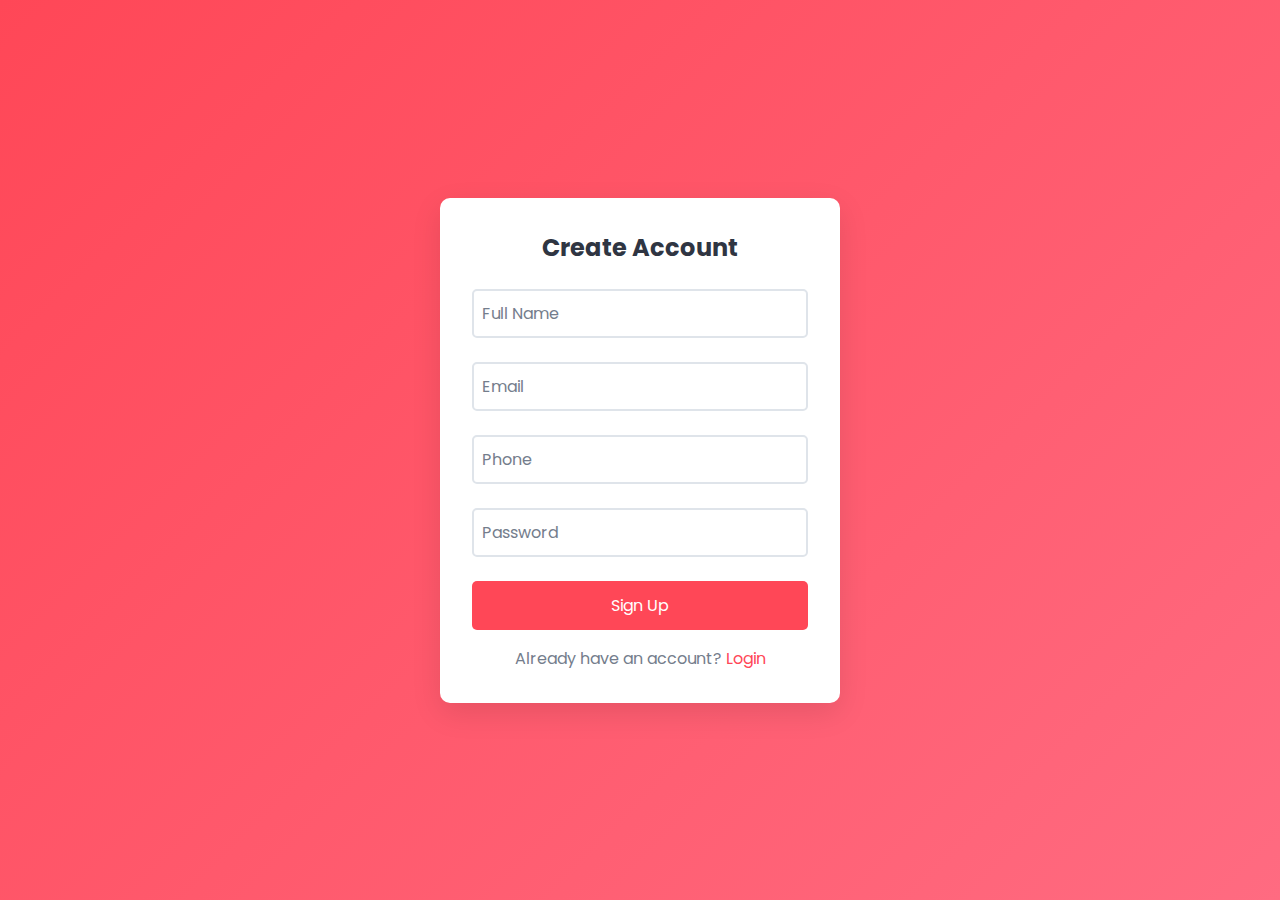
<file: index.html>
<!DOCTYPE html>
<html lang="en">
<head>
    <meta charset="UTF-8">
    <meta name="viewport" content="width=device-width, initial-scale=1.0">
    <title>Aaditya Foods</title>
    <link href="https://fonts.googleapis.com/css2?family=Poppins:wght@400;500;600;700&display=swap" rel="stylesheet">
    <link rel="stylesheet" href="styles.css">
</head>
<body>
    <div class="app">
        <!-- Auth Section -->
        <section class="auth-section" id="authSection">
            <div class="container">
                <div class="auth-wrapper">
                    <!-- Signup Form -->
                    <form id="signupFormElement" class="auth-form">
                        <h2>Create Account</h2>
                        <div class="form-group">
                            <input type="text" id="signupName" required>
                            <label for="signupName">Full Name</label>
                        </div>
                        <div class="form-group">
                            <input type="email" id="signupEmail" required>
                            <label for="signupEmail">Email</label>
                        </div>
                        <div class="form-group">
                            <input type="tel" id="signupPhone" required>
                            <label for="signupPhone">Phone</label>
                        </div>
                        <div class="form-group">
                            <input type="password" id="signupPassword" required>
                            <label for="signupPassword">Password</label>
                        </div>
                        <button type="submit" class="btn btn-primary">Sign Up</button>
                        <p class="auth-switch">Already have an account? <a href="#" id="showLogin">Login</a></p>
                    </form>

                    <!-- Login Form -->
                    <form id="loginFormElement" class="auth-form" style="display: none;">
                        <h2>Welcome Back</h2>
                        <div class="form-group">
                            <input type="email" id="loginEmail" required>
                            <label for="loginEmail">Email</label>
                        </div>
                        <div class="form-group">
                            <input type="password" id="loginPassword" required>
                            <label for="loginPassword">Password</label>
                        </div>
                        <button type="submit" class="btn btn-primary">Login</button>
                        <p class="auth-switch">Don't have an account? <a href="#" id="showSignup">Sign Up</a></p>
                    </form>
                </div>
            </div>
        </section>

        <!-- Main App Section -->
        <section class="main-app" id="mainApp" style="display: none;">
            <!-- Header -->
            <header class="header">
                <div class="container">
                    <div class="header-content">
                        <h1>Aaditya Foods</h1>
                        <div class="user-info">
                            <span id="userGreeting"></span>
                            <button id="logoutBtn" class="btn btn-outline">Logout</button>
                        </div>
                    </div>
                </div>
            </header>

            <!-- Search Bar -->
            <section class="search-section">
                <div class="container">
                    <div class="search-container">
                        <input type="text" id="searchInput" placeholder="Search for dishes, cuisines, or categories...">
                    </div>
                </div>
            </section>

            <!-- Categories -->
            <section class="categories">
                <div class="container">
                    <div class="category-list">
                        <button class="category-btn active" data-category="All">All</button>
                        <button class="category-btn" data-category="Nepali">Nepali</button>
                        <button class="category-btn" data-category="North Indian">North Indian</button>
                        <button class="category-btn" data-category="South Indian">South Indian</button>
                        <button class="category-btn" data-category="Starters">Starters</button>
                        <button class="category-btn" data-category="Main Course">Main Course</button>
                    </div>
                </div>
            </section>

            <!-- Main Content -->
            <main class="main-content">
                <div class="container">
                    <!-- Tabs -->
                    <div class="tabs">
                        <button class="tab-btn active" data-tab="menuContent">Menu</button>
                        <button class="tab-btn" data-tab="ordersContent" id="ordersTab">My Orders</button>
                        <button class="tab-btn" data-tab="profileContent" id="profileTab">My Profile</button>
                    </div>

                    <!-- Menu Content -->
                    <div id="menuContent" class="tab-content">
                        <div class="food-grid" id="foodGrid"></div>
                    </div>

                    <!-- Orders Content -->
                    <div id="ordersContent" class="tab-content" style="display: none;">
                        <div class="orders-container" id="ordersContainer"></div>
                    </div>

                    <!-- Profile Content -->
                    <div id="profileContent" class="tab-content" style="display: none;">
                        <div class="profile-section" id="profileSection">
                            <form id="profileForm" class="profile-form">
                                <div class="form-group">
                                    <input type="text" id="profileName" required>
                                    <label for="profileName">Full Name</label>
                                </div>
                                <div class="form-group">
                                    <input type="email" id="profileEmail" readonly>
                                    <label for="profileEmail">Email</label>
                                </div>
                                <div class="form-group">
                                    <input type="tel" id="profilePhone" required>
                                    <label for="profilePhone">Phone</label>
                                </div>
                                <div class="form-group">
                                    <input type="text" id="profileAddress" required>
                                    <label for="profileAddress">Default Delivery Address</label>
                                </div>
                                <button type="submit" class="btn btn-primary">Update Profile</button>
                            </form>
                        </div>
                    </div>
                </div>
            </main>
        </section>

        <!-- Order Modal -->
        <div class="modal" id="orderModal">
            <div class="modal-content">
                <h2 id="orderTitle">Place Order</h2>
                <form id="orderForm">
                    <div class="form-group">
                        <input type="text" id="orderName" required>
                        <label for="orderName">Full Name</label>
                    </div>
                    <div class="form-group">
                        <input type="tel" id="orderPhone" required>
                        <label for="orderPhone">Phone</label>
                    </div>
                    <div class="form-group">
                        <input type="text" id="orderAddress" required>
                        <label for="orderAddress">Delivery Address</label>
                    </div>
                    <div class="form-group">
                        <input type="number" id="orderQuantity" min="1" value="1" required>
                        <label for="orderQuantity">Quantity</label>
                    </div>
                    <div class="modal-actions">
                        <button type="button" id="closeModal" class="btn btn-outline">Cancel</button>
                        <button type="submit" class="btn btn-primary">Place Order</button>
                    </div>
                </form>
            </div>
        </div>

        <!-- Toast -->
        <div class="toast" id="toast"></div>
    </div>

    <script src="app.js"></script>
</body>
</html>
</file>
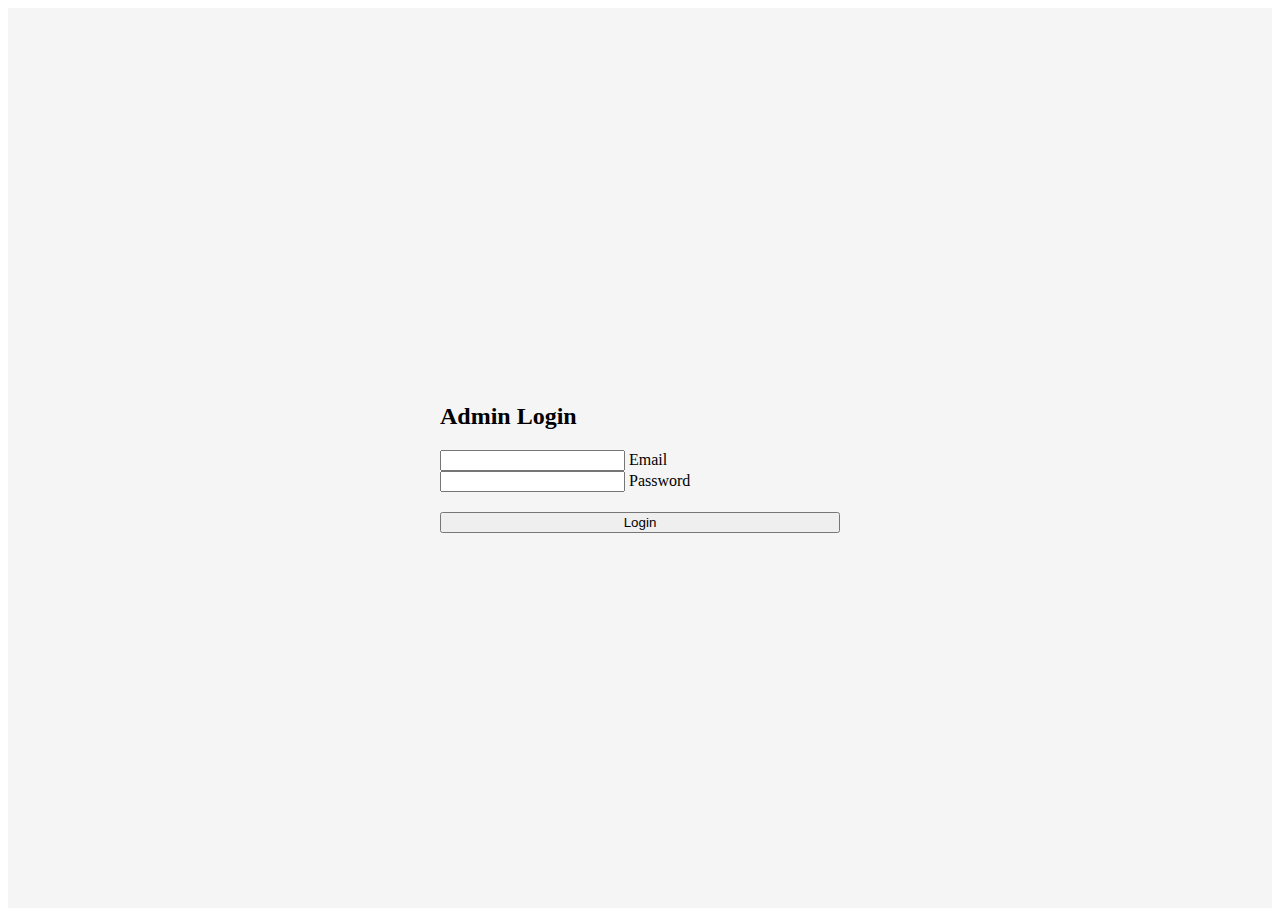
<file: admin.html>
<!DOCTYPE html>
<html lang="en">
<head>
    <meta charset="UTF-8">
    <meta name="viewport" content="width=device-width, initial-scale=1.0">
    <title>Aaditya Foods - Admin Panel</title>
    <link rel="stylesheet" href="https://fonts.googleapis.com/icon?family=Material+Icons">
    <link rel="stylesheet" href="https://code.getmdl.io/1.3.0/material.indigo-pink.min.css">
    <link rel="stylesheet" href="admin-styles.css">
    <script defer src="https://code.getmdl.io/1.3.0/material.min.js"></script>
</head>
<body>
    <div class="mdl-layout mdl-js-layout mdl-layout--fixed-header">
        <!-- Admin Login Screen -->
        <div id="adminLogin" class="admin-login">
            <div class="admin-login-card mdl-card mdl-shadow--2dp">
                <div class="mdl-card__title">
                    <h2 class="mdl-card__title-text">Admin Login</h2>
                </div>
                <div class="mdl-card__supporting-text">
                    <form action="#">
                        <div class="mdl-textfield mdl-js-textfield mdl-textfield--floating-label">
                            <input class="mdl-textfield__input" type="email" id="adminEmail">
                            <label class="mdl-textfield__label" for="adminEmail">Email</label>
                        </div>
                        <div class="mdl-textfield mdl-js-textfield mdl-textfield--floating-label">
                            <input class="mdl-textfield__input" type="password" id="adminPassword">
                            <label class="mdl-textfield__label" for="adminPassword">Password</label>
                        </div>
                        <button class="mdl-button mdl-js-button mdl-button--raised mdl-button--colored" id="adminLoginBtn">
                            Login
                        </button>
                    </form>
                </div>
            </div>
        </div>

        <!-- Admin Dashboard -->
        <div id="adminDashboard" class="admin-dashboard" style="display: none;">
            <header class="mdl-layout__header">
                <div class="mdl-layout__header-row">
                    <span class="mdl-layout-title">Aaditya Foods Admin</span>
                    <div class="mdl-layout-spacer"></div>
                    <button class="mdl-button mdl-js-button mdl-button--raised mdl-button--accent" id="logoutBtn">
                        Logout
                    </button>
                </div>
            </header>

            <main class="mdl-layout__content">
                <div class="page-content">
                    <!-- Content sections will be dynamically loaded here -->
                </div>
            </main>

            <!-- Add Food Dialog -->
            <dialog class="mdl-dialog" id="addFoodDialog">
                <h4 class="mdl-dialog__title">Add New Food Item</h4>
                <div class="mdl-dialog__content">
                    <form id="addFoodForm">
                        <div class="mdl-textfield mdl-js-textfield mdl-textfield--floating-label">
                            <input class="mdl-textfield__input" type="text" id="foodName">
                            <label class="mdl-textfield__label" for="foodName">Food Name</label>
                        </div>
                        <div class="mdl-textfield mdl-js-textfield mdl-textfield--floating-label">
                            <input class="mdl-textfield__input" type="number" id="foodPrice">
                            <label class="mdl-textfield__label" for="foodPrice">Price (NPR)</label>
                        </div>
                        <div class="mdl-textfield mdl-js-textfield mdl-textfield--floating-label">
                            <input class="mdl-textfield__input" type="text" id="foodCategory">
                            <label class="mdl-textfield__label" for="foodCategory">Category</label>
                        </div>
                        <div class="file-upload">
                            <label for="foodImage">Food Image:</label>
                            <input type="file" id="foodImage" accept="image/*">
                        </div>
                    </form>
                </div>
                <div class="mdl-dialog__actions">
                    <button type="button" class="mdl-button" id="addFoodBtn">Add Food</button>
                    <button type="button" class="mdl-button close">Cancel</button>
                </div>
            </dialog>

            <!-- Bottom Navigation -->
            <div class="admin-bottom-nav">
                <nav class="mdl-navigation">
                    <a class="mdl-navigation__link active" href="#" data-section="users">
                        <i class="material-icons">people</i>
                        <span>Users</span>
                    </a>
                    <a class="mdl-navigation__link" href="#" data-section="orders">
                        <i class="material-icons">receipt</i>
                        <span>Orders</span>
                    </a>
                    <a class="mdl-navigation__link" href="#" data-section="search">
                        <i class="material-icons">search</i>
                        <span>Search</span>
                    </a>
                    <a class="mdl-navigation__link" href="#" data-section="add-food">
                        <i class="material-icons">add_circle</i>
                        <span>Add Food</span>
                    </a>
                </nav>
            </div>
        </div>
    </div>
    <script src="Admin.js"></script>
</body>
</html>
</file>
<file: styles.css>
/* Variables */
:root {
    --primary: #ff4757;
    --primary-dark: #ff2e38;
    --secondary: #2f3542;
    --accent: #ffa502;
    --background: #f8f9fa;
    --surface: #ffffff;
    --text: #2f3542;
    --text-light: #747d8c;
    --border: #e4e7eb;
    --shadow-sm: 0 2px 4px rgba(0,0,0,0.05);
    --shadow-md: 0 4px 6px rgba(0,0,0,0.1);
    --shadow-lg: 0 10px 15px rgba(0,0,0,0.1);
    --radius-sm: 8px;
    --radius-md: 12px;
    --radius-lg: 20px;
}

/* Base Styles */
* {
    margin: 0;
    padding: 0;
    box-sizing: border-box;
    font-family: 'Poppins', sans-serif;
}

body {
    background: #f8f9fa;
    min-height: 100vh;
}

.container {
    max-width: 1200px;
    margin: 0 auto;
    padding: 0 1rem;
}

/* Auth Section */
.auth-section {
    min-height: 100vh;
    display: flex;
    align-items: center;
    justify-content: center;
    background: linear-gradient(135deg, #ff4757 0%, #ff6b81 100%);
    padding: 2rem;
}

.auth-wrapper {
    width: 100%;
    max-width: 400px;
}

.auth-form {
    background: white;
    padding: 2rem;
    border-radius: 10px;
    box-shadow: 0 10px 30px rgba(0, 0, 0, 0.1);
}

.auth-form h2 {
    color: #2f3542;
    margin-bottom: 1.5rem;
    text-align: center;
}

.form-group {
    position: relative;
    margin-bottom: 1.5rem;
}

.form-group input {
    width: 100%;
    padding: 10px;
    border: 2px solid #dfe4ea;
    border-radius: 5px;
    font-size: 1rem;
    transition: all 0.3s ease;
}

.form-group label {
    position: absolute;
    left: 10px;
    top: 50%;
    transform: translateY(-50%);
    color: #747d8c;
    pointer-events: none;
    transition: all 0.3s ease;
}

.form-group input:focus,
.form-group input:valid {
    border-color: #ff4757;
}

.form-group input:focus + label,
.form-group input:valid + label {
    top: 0;
    left: 5px;
    font-size: 0.8rem;
    padding: 0 5px;
    background: white;
    color: #ff4757;
}

.btn {
    width: 100%;
    padding: 12px;
    border: none;
    border-radius: 5px;
    font-size: 1rem;
    cursor: pointer;
    transition: all 0.3s ease;
}

.btn-primary {
    background: #ff4757;
    color: white;
}

.btn-primary:hover {
    background: #ff6b81;
}

.btn-outline {
    background: transparent;
    border: 2px solid #ff4757;
    color: #ff4757;
}

.btn-outline:hover {
    background: #ff4757;
    color: white;
}

.auth-switch {
    margin-top: 1rem;
    text-align: center;
    color: #747d8c;
}

.auth-switch a {
    color: #ff4757;
    text-decoration: none;
}

/* Header */
.header {
    background: white;
    padding: 1rem 0;
    box-shadow: 0 2px 10px rgba(0, 0, 0, 0.1);
}

.header-content {
    display: flex;
    justify-content: space-between;
    align-items: center;
}

.header h1 {
    color: #2f3542;
    font-size: 1.5rem;
}

.user-info {
    display: flex;
    align-items: center;
    gap: 1rem;
}

#userGreeting {
    color: #747d8c;
}

/* Search Section */
.search-section {
    padding: 1rem 0;
    background: white;
    border-bottom: 1px solid #dfe4ea;
}

.search-container {
    width: 100%;
    max-width: 600px;
    margin: 0 auto;
}

#searchInput {
    width: 100%;
    padding: 12px 20px;
    border: 2px solid #dfe4ea;
    border-radius: 25px;
    font-size: 1rem;
    transition: all 0.3s ease;
}

#searchInput:focus {
    border-color: #ff4757;
    outline: none;
    box-shadow: 0 0 0 3px rgba(255, 71, 87, 0.1);
}

/* Categories */
.categories {
    padding: 1rem 0;
    background: white;
}

.category-list {
    display: flex;
    gap: 1rem;
    overflow-x: auto;
    padding: 0.5rem;
    -webkit-overflow-scrolling: touch;
    scrollbar-width: none;
}

.category-list::-webkit-scrollbar {
    display: none;
}

.category-btn {
    padding: 8px 16px;
    border: none;
    border-radius: 20px;
    background: #f1f2f6;
    color: #2f3542;
    cursor: pointer;
    white-space: nowrap;
    transition: all 0.3s ease;
}

.category-btn.active {
    background: #ff4757;
    color: white;
}

/* Food Grid */
.food-grid {
    display: grid;
    grid-template-columns: repeat(auto-fill, minmax(250px, 1fr));
    gap: 2rem;
    padding: 2rem 0;
}

.food-card {
    background: white;
    border-radius: 10px;
    overflow: hidden;
    box-shadow: 0 5px 15px rgba(0, 0, 0, 0.1);
    transition: transform 0.3s ease, box-shadow 0.3s ease;
    animation: fadeIn 0.5s ease forwards;
    opacity: 0;
    transform: translateY(20px);
}

.food-card:hover {
    transform: scale(1.05);
    box-shadow: 0 4px 8px rgba(0, 0, 0, 0.2);
}

@keyframes fadeIn {
    to {
        opacity: 1;
        transform: translateY(0);
    }
}

.food-card img {
    width: 100%;
    height: 200px;
    object-fit: cover;
}

.food-card-content {
    padding: 1rem;
}

.food-card h3 {
    color: #2f3542;
    margin-bottom: 0.5rem;
}

.food-card .price {
    color: #ff4757;
    font-weight: 600;
    margin-bottom: 0.5rem;
}

.food-card .description {
    color: #747d8c;
    font-size: 0.9rem;
    margin-bottom: 1rem;
}

/* Modal */
.modal {
    position: fixed;
    top: 0;
    left: 0;
    width: 100%;
    height: 100%;
    background: rgba(0, 0, 0, 0.5);
    display: none;
    justify-content: center;
    align-items: center;
    z-index: 1000;
}

.modal.active {
    display: flex;
}

.modal-content {
    background: white;
    padding: 2rem;
    border-radius: 10px;
    width: 90%;
    max-width: 500px;
    position: relative;
}

.modal-content h2 {
    color: #2f3542;
    margin-bottom: 1.5rem;
}

.modal-actions {
    display: flex;
    gap: 1rem;
    margin-top: 1.5rem;
}

.modal-actions button {
    flex: 1;
}

/* Order Modal */
.modal.order-modal {
    display: none;
    position: fixed;
    top: 0;
    left: 0;
    width: 100%;
    height: 100%;
    background-color: rgba(0, 0, 0, 0.5);
    z-index: 1000;
}

.order-modal-content {
    position: relative;
    background-color: #fff;
    margin: 15% auto;
    padding: 20px;
    width: 90%;
    max-width: 500px;
    border-radius: 8px;
    box-shadow: 0 2px 10px rgba(0, 0, 0, 0.1);
}

.order-modal h2 {
    margin-bottom: 20px;
    color: #333;
}

.order-modal .form-group {
    margin-bottom: 20px;
}

.order-modal input[type="number"] {
    width: 100%;
    padding: 10px;
    border: 1px solid #ddd;
    border-radius: 4px;
    font-size: 16px;
}

.order-modal textarea {
    width: 100%;
    padding: 10px;
    border: 1px solid #ddd;
    border-radius: 4px;
    font-size: 16px;
    min-height: 100px;
    resize: vertical;
}

.order-modal-actions {
    display: flex;
    justify-content: flex-end;
    gap: 10px;
    margin-top: 20px;
}

/* Toast */
.toast {
    position: fixed;
    bottom: 2rem;
    left: 50%;
    transform: translateX(-50%);
    background: #2f3542;
    color: white;
    padding: 1rem 2rem;
    border-radius: 5px;
    font-size: 0.9rem;
    opacity: 0;
    transition: opacity 0.3s ease;
    z-index: 1000;
}

.toast.active {
    opacity: 1;
}

/* Responsive Design */
@media (max-width: 768px) {
    .header h1 {
        font-size: 1.2rem;
    }

    .food-grid {
        grid-template-columns: repeat(auto-fill, minmax(200px, 1fr));
        gap: 1rem;
    }

    .modal-content {
        padding: 1.5rem;
    }
}

/* Tabs */
.tabs {
    display: flex;
    gap: 1rem;
    margin: 2rem 0;
    border-bottom: 2px solid #dfe4ea;
    padding-bottom: 1rem;
}

.tab-btn {
    padding: 8px 16px;
    border: none;
    background: none;
    color: #2f3542;
    cursor: pointer;
    font-size: 1rem;
    position: relative;
}

.tab-btn.active {
    color: #ff4757;
}

.tab-btn.active::after {
    content: '';
    position: absolute;
    bottom: -1rem;
    left: 0;
    width: 100%;
    height: 2px;
    background: #ff4757;
}

/* Orders */
.order-card {
    background: white;
    border-radius: 10px;
    padding: 1.5rem;
    margin-bottom: 1rem;
    box-shadow: 0 2px 10px rgba(0, 0, 0, 0.1);
}

.order-header {
    display: flex;
    justify-content: space-between;
    align-items: center;
    margin-bottom: 1rem;
    padding-bottom: 0.5rem;
    border-bottom: 1px solid #dfe4ea;
}

.order-date {
    color: #747d8c;
    font-size: 0.9rem;
}

.order-items {
    margin-bottom: 1rem;
}

.order-item {
    display: flex;
    justify-content: space-between;
    padding: 0.5rem 0;
    color: #2f3542;
}

.order-footer {
    display: flex;
    justify-content: space-between;
    align-items: center;
    padding-top: 0.5rem;
    border-top: 1px solid #dfe4ea;
}

.order-total {
    font-weight: 600;
    color: #2f3542;
}

.order-status {
    padding: 4px 12px;
    border-radius: 15px;
    font-size: 0.9rem;
}

.order-status.pending {
    background: #ffeaa7;
    color: #b7791f;
}

.order-status.completed {
    background: #55efc4;
    color: #00b894;
}

.order-status.cancelled {
    background: #ff7675;
    color: #d63031;
}
</file>
<file: admin-styles.css>
/* Admin Login */
.admin-login {
    display: flex;
    justify-content: center;
    align-items: center;
    min-height: 100vh;
    background-color: #f5f5f5;
}

.admin-login-card {
    width: 100%;
    max-width: 400px;
    padding: 20px;
}

.admin-login-card .mdl-textfield {
    width: 100%;
}

.admin-login-card .mdl-button {
    width: 100%;
    margin-top: 20px;
}

/* Admin Dashboard */
.admin-dashboard {
    min-height: 100vh;
}

.page-content {
    padding: 20px;
    margin-bottom: 60px;
}

/* Bottom Navigation */
.admin-bottom-nav {
    position: fixed;
    bottom: 0;
    left: 0;
    right: 0;
    background: white;
    box-shadow: 0 -2px 5px rgba(0,0,0,0.1);
    z-index: 1000;
}

.admin-bottom-nav .mdl-navigation {
    display: flex;
    justify-content: space-around;
    padding: 8px 0;
}

.admin-bottom-nav .mdl-navigation__link {
    display: flex;
    flex-direction: column;
    align-items: center;
    color: rgba(0,0,0,0.54);
    padding: 8px 0;
}

.admin-bottom-nav .mdl-navigation__link.active {
    color: rgb(63,81,181);
}

.admin-bottom-nav .material-icons {
    margin-bottom: 4px;
}

/* User List */
.user-card {
    width: 100%;
    margin-bottom: 16px;
}

/* Order List */
.order-card {
    width: 100%;
    margin-bottom: 20px;
    max-width: 800px;
}

.order-card .mdl-card__title {
    background-color: #f5f5f5;
}

.order-card .mdl-card__supporting-text {
    width: 100%;
    box-sizing: border-box;
}

.order-items {
    margin: 15px 0;
    padding: 15px;
    background-color: #f9f9f9;
    border-radius: 4px;
}

.order-items h5 {
    margin: 0 0 10px 0;
    color: #333;
}

.order-items ul {
    list-style: none;
    padding: 0;
    margin: 0;
}

.order-items li {
    padding: 5px 0;
    border-bottom: 1px solid #eee;
}

.order-items li:last-child {
    border-bottom: none;
}

.order-status {
    display: inline-block;
    width: 12px;
    height: 12px;
    border-radius: 50%;
    margin-right: 8px;
}

.order-status--pending {
    background-color: #4CAF50;
}

.order-status--completed {
    background-color: #F44336;
}

.status-pending {
    color: #ff9800;
    font-weight: bold;
}

.status-completed {
    color: #4caf50;
    font-weight: bold;
}

/* Add Food Dialog */
.mdl-dialog {
    width: 100%;
    max-width: 400px;
}

.mdl-dialog__content .mdl-textfield {
    width: 100%;
}

.file-upload {
    margin: 20px 0;
}

.file-upload label {
    display: block;
    margin-bottom: 8px;
    color: rgba(0,0,0,0.54);
}

/* Search Section */
.search-container {
    margin-bottom: 20px;
}

.search-container .mdl-textfield {
    width: 100%;
}

/* Food Grid */
.food-grid {
    display: grid;
    grid-template-columns: repeat(auto-fill, minmax(250px, 1fr));
    gap: 16px;
    padding: 16px;
}

.food-card {
    width: 100%;
}

.food-card__image {
    height: 200px;
    background-size: cover;
    background-position: center;
}

/* Responsive Design */
@media (max-width: 480px) {
    .mdl-dialog {
        max-width: 100%;
        margin: 16px;
    }
    
    .page-content {
        padding: 16px;
    }
}

/* Loading Spinner */
.loading {
    position: fixed;
    top: 50%;
    left: 50%;
    transform: translate(-50%, -50%);
}

/* Snackbar */
.mdl-snackbar {
    position: fixed;
    bottom: 70px;
    left: 50%;
    transform: translateX(-50%);
}

#toast-container {
    position: fixed;
    bottom: 20px;
    left: 50%;
    transform: translateX(-50%);
    z-index: 1000;
}
</file>
